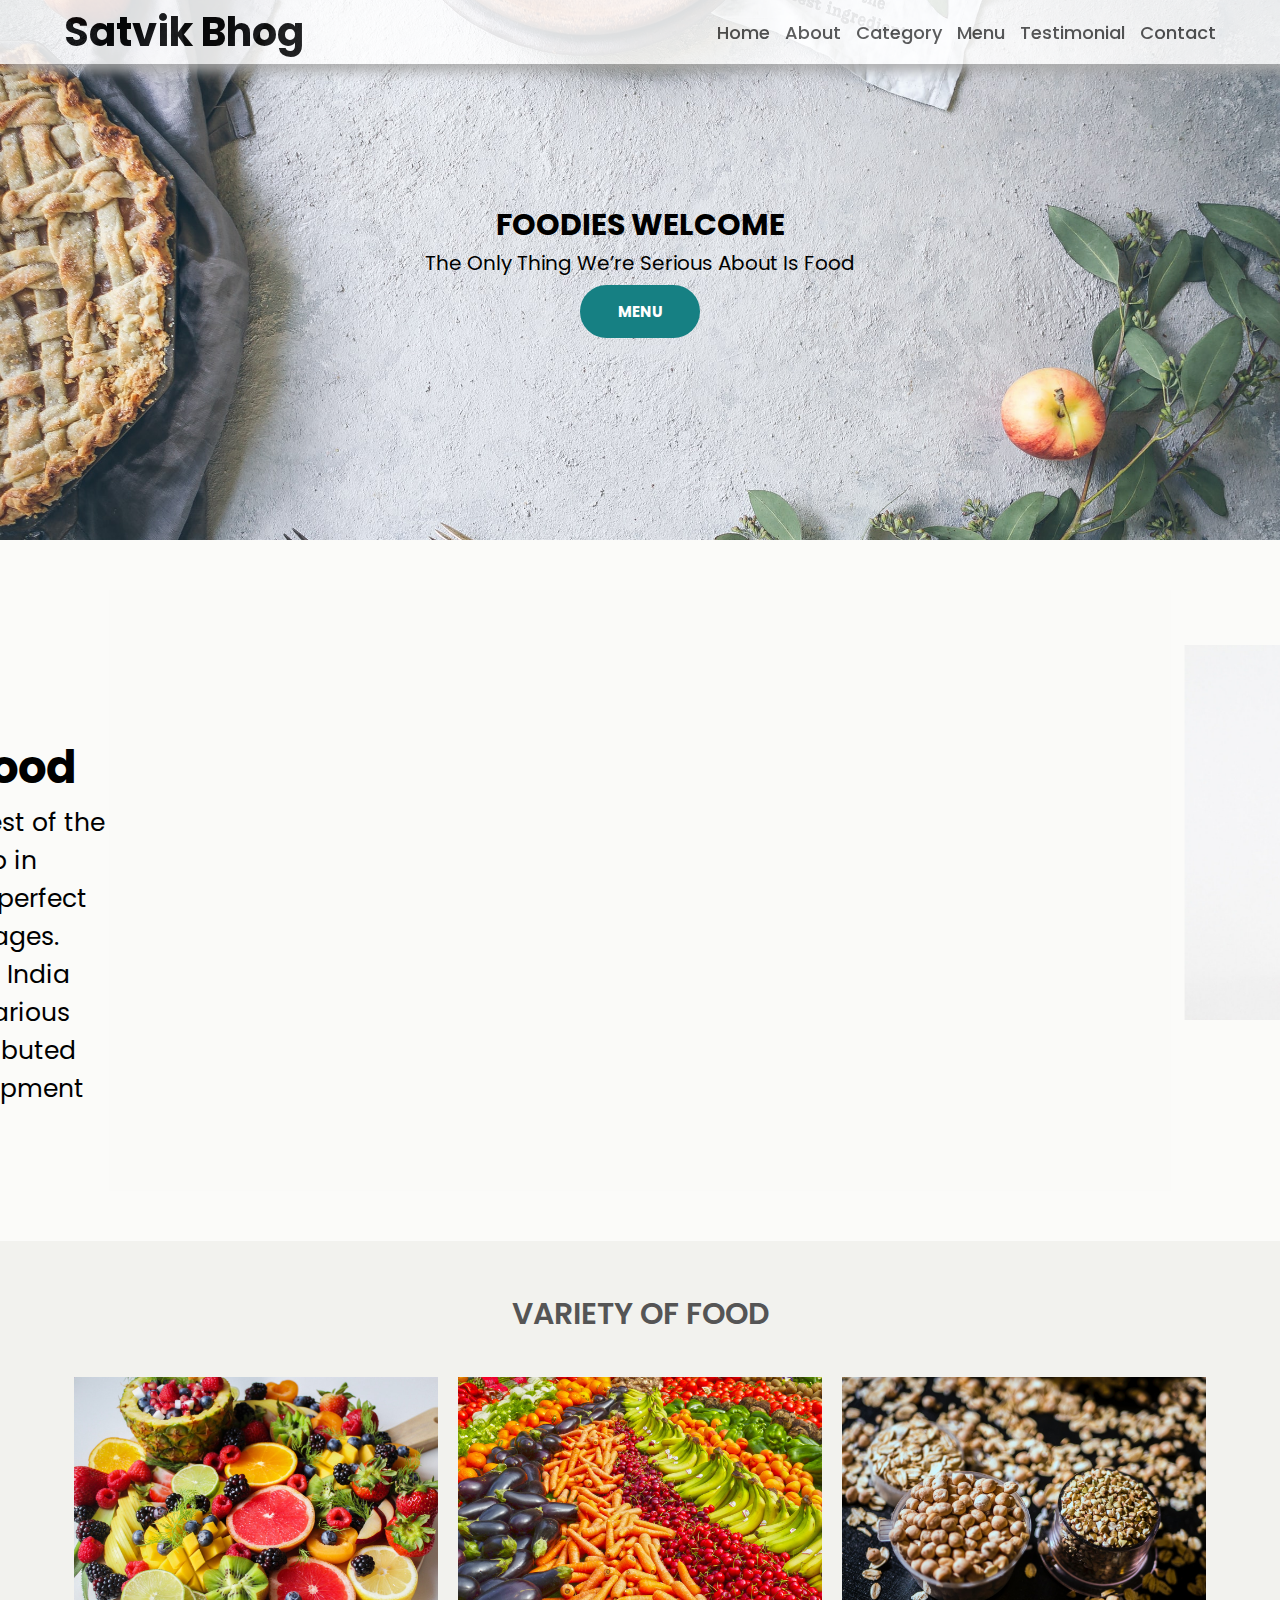
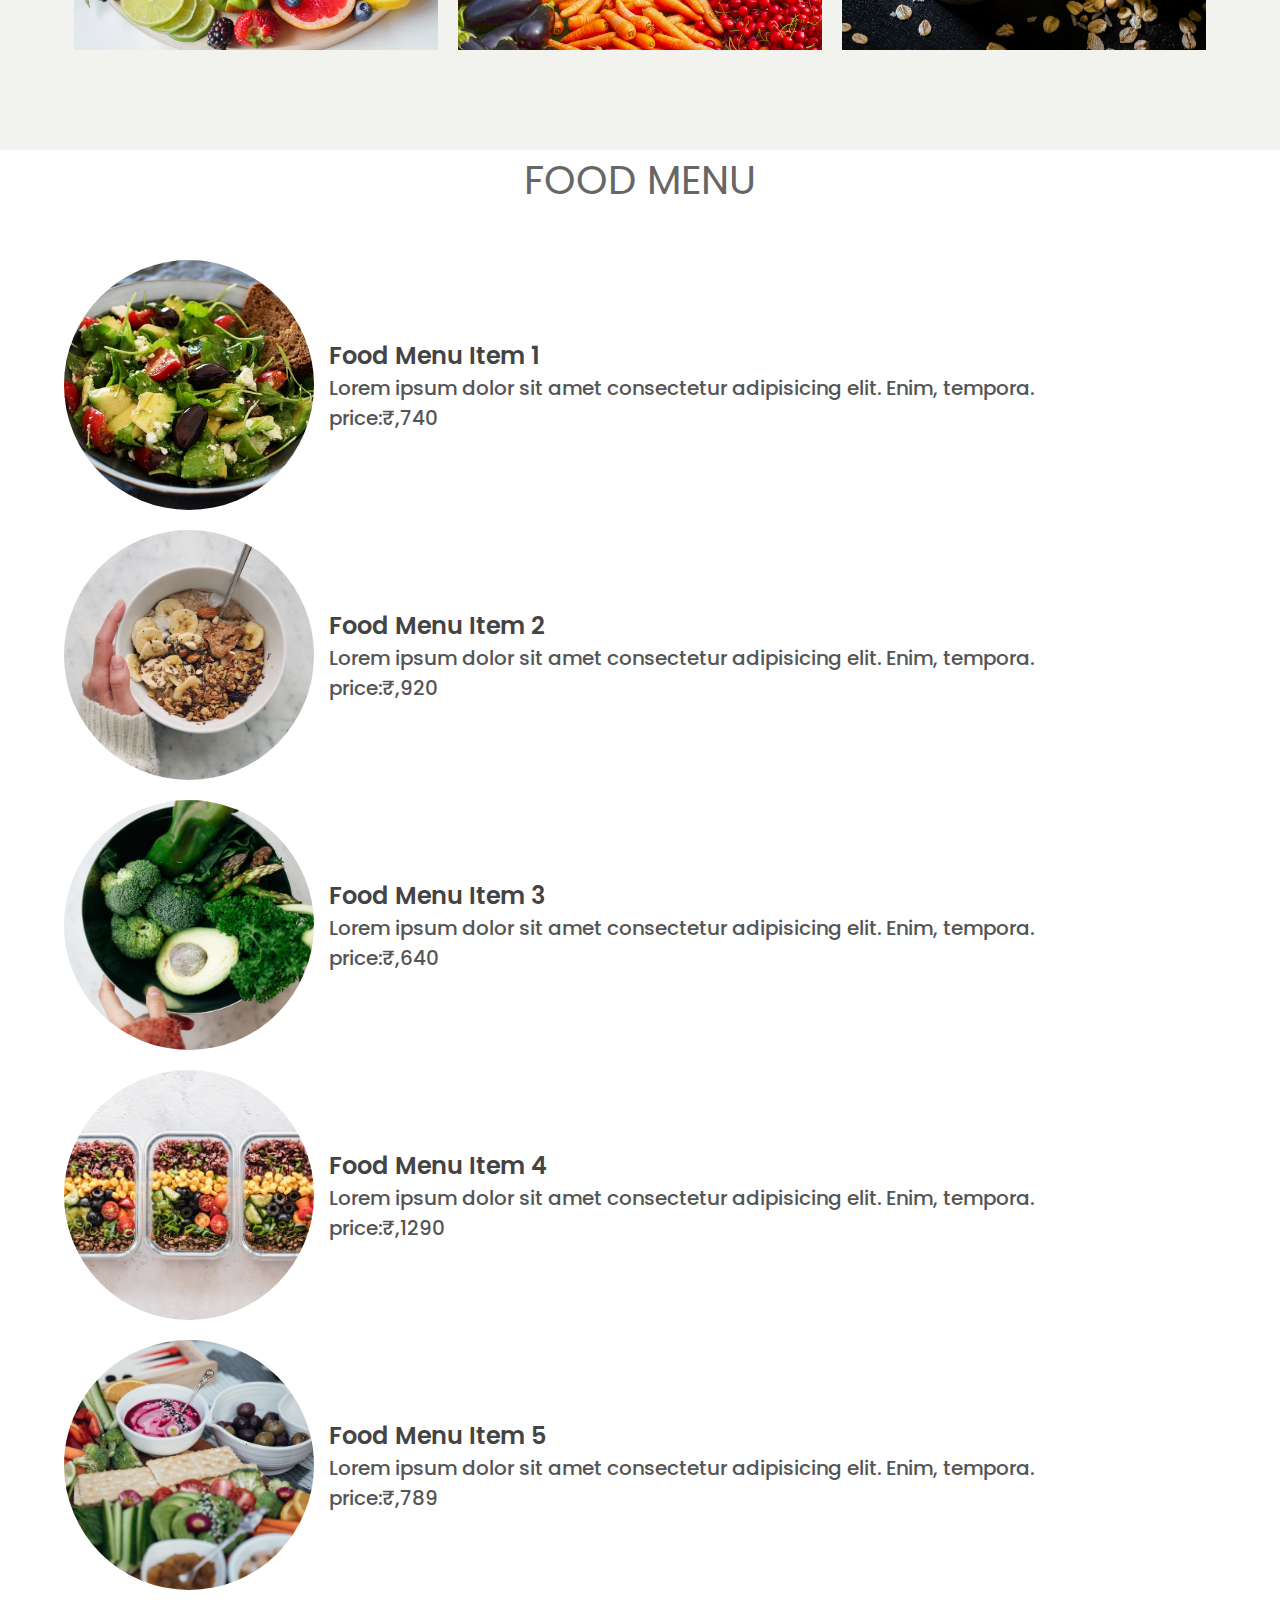
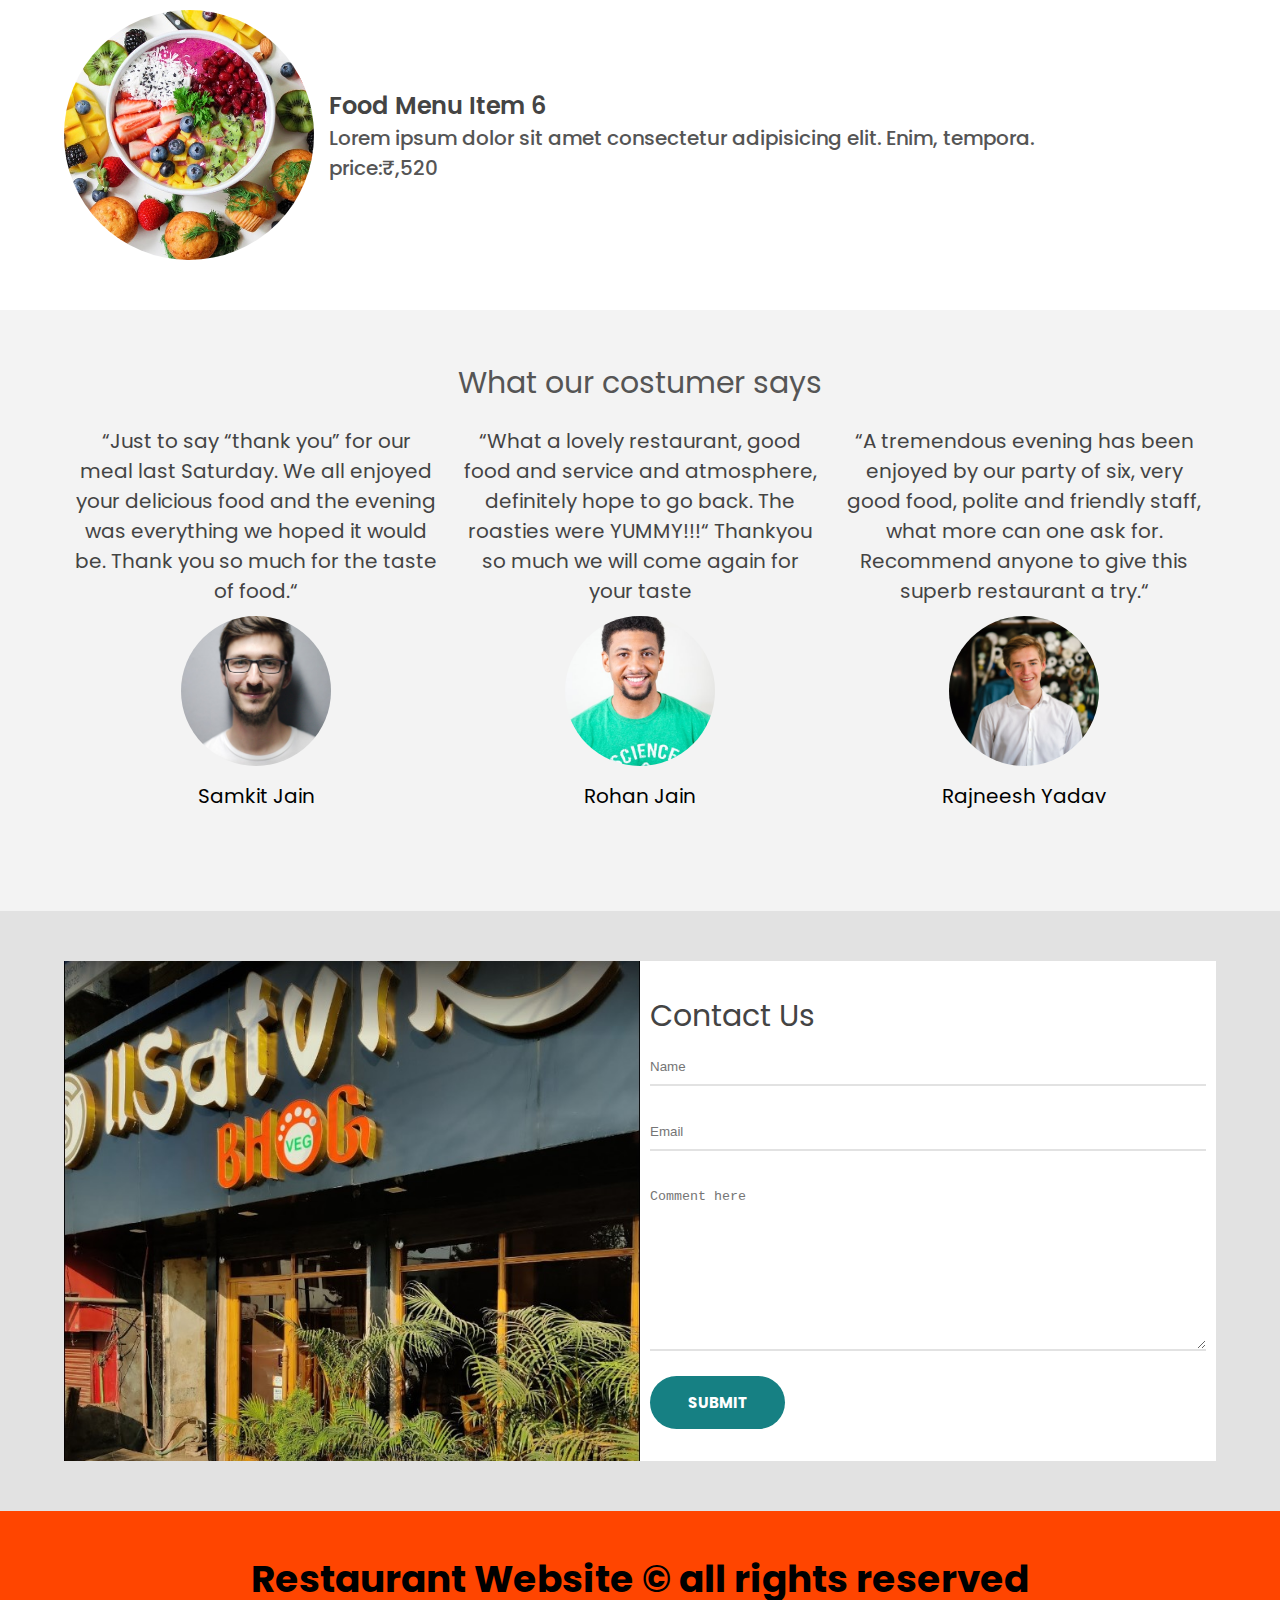
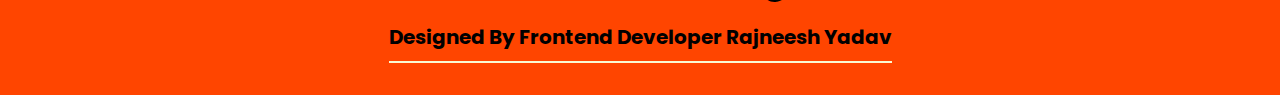
<file: index.html>
<!DOCTYPE html>
<html>
    <head>
        <meta charset="UTF-8">
        <meta name="viewport" content="width=device-height, inital-scle=1.0">
        <title>Resturant website</title>
        <link rel="stylesheet" href="style.css">
        <link rel="stylesheet" href="https://cdnjs.cloudflare.com/ajax/libs/font-awesome/5.15.1/css/all.min.css" integrity="sha512-+4zCK9k+qNFUR5X+cKL9EIR+ZOhtIloNl9GIKS57V1MyNsYpYcUrUeQc9vNfzsWfV28IaLL3i96P9sdNyeRssA==" crossorigin="anonymous" />
        
    </head>
    <body>
        <nav class="navbar">
            <div class="navbar-container container">
                <input type="checkbox">
                <div class="hamburger-lines">
                    <nav class="line line1"></nav>
                    <nav class="line line2"></nav>
                    <nav class="line line3"></nav>
                </div>
                <ul class="menu-item">
                    <li><a href="#showcase">Home</a></li>
                    <li><a href="#about">About</a></li>
                    <li><a href="#food">Category</a></li>
                    <li><a href="#food-menu">Menu</a></li>
                    <li><a href="#testimonial">Testimonial</a></li>
                    <li><a href="#contact">Contact</a></li>
                </ul>
                <h1 class="logo">Satvik Bhog</h1>
            </div>
        </nav>

<!-- ########################################### SHOWCASE AREA ##############################         -->

        <section class="showcase-area" id="showcase">
            <div class="showcase-container">
                <h1 class="main-title">Foodies Welcome</h1>
            <p>The Only Thing We’re Serious About Is Food</p>
            <a href="food-menu" class="btn btn-primary">Menu</a>
            </div>
        </section>
    
<!-- ################################################ ABOUT US ########################## -->
       
        <section id="about">
                  <div class="about-wrapper container">
                     <div class="about-text">
                         <p class="small">About Us</p>
                         <h2>Welcome To The Land Of Indian Food</h2>
                         <p>Indian food is different from rest of the world not only in taste but also in cooking methods. It reflects a perfect blend of various cultures and ages. Just like Indian culture, food in India has also been influenced by various civilizations, which have contributed their share in its overall development and the present form.</p>
                     </div>
                     <div class="about-image">
                         <img src="./img/about-photo.jpg" alt="about us">
                     </div>
                  </div>
        </section>
    <!-- ########################################## FOOD ###############################33 -->

        <section id="food">
            <h2>Variety Of Food</h2>
            <div class="food-container container">

                <div class="food-type fruit">
                    <div class="img-container">
                        <img src="./img/food1.jpg">
                        <div class="img-content">
                            <h3>Fruits</h3>
                            <a href="" class="btn btn-primary" target="_blank">Learn More</a>
                        </div>
                    </div>
                    
                </div>

                <div class="food-type vegetable">
                    <div class="img-container">
                        <img src="./img/food2.jpg">
                        <div class="img-content">
                            <h3>Vegetable</h3>
                            <a href="" class="btn btn-primary" target="_blank">Learn More</a>
                        </div>
                    </div>
                    
                </div>

                <div class="food-type grain">
                    <div class="img-container">
                        <img src="./img/food3.jpg">
                        <div class="img-content">
                            <h3>Grain</h3>
                            <a href="" class="btn btn-primary" target="_blank">Learn More</a>
                        </div>
                    </div>
                    
                </div>

            </div>
        </section>

<!-- ############################################## 4 FOOD MENU ########################################## -->

        <section id="food-menu">
            <h1 class="food-menu-heading"> FOOD MENU</h1>

            <div class="food-menu-container container">

                <div class="food-menu-item">
                    <div class="food-image">
                        <img src="./img/food-menu1.jpg">
                    </div>
                    <div class="description">
                        <h2 class="food-title">Food Menu Item 1</h2>
                        <p>Lorem ipsum dolor sit amet consectetur adipisicing elit. Enim, tempora.</p>
                        <p>price:&#8377,740</p>
                    </div>
                </div>

                <div class="food-menu-item">
                    <div class="food-image">
                        <img src="./img/food-menu2.jpg">
                    </div>
                    <div class="description">
                        <h2 class="food-title">Food Menu Item 2</h2>
                        <p>Lorem ipsum dolor sit amet consectetur adipisicing elit. Enim, tempora.</p>
                        <p>price:&#8377,920</p>
                    </div>
                </div>

                <div class="food-menu-item">
                    <div class="food-image">
                        <img src="./img/food-menu3.jpg">
                    </div>
                    <div class="description">
                        <h2 class="food-title">Food Menu Item 3</h2>
                        <p>Lorem ipsum dolor sit amet consectetur adipisicing elit. Enim, tempora.</p>
                        <p>price:&#8377,640</p>
                    </div>
                </div>

                <div class="food-menu-item">
                    <div class="food-image">
                        <img src="./img/food-menu4.jpg">
                    </div>
                    <div class="description">
                        <h2 class="food-title">Food Menu Item 4</h2>
                        <p>Lorem ipsum dolor sit amet consectetur adipisicing elit. Enim, tempora.</p>
                        <p>price:&#8377,1290</p>
                    </div>
                </div>

                <div class="food-menu-item">
                    <div class="food-image">
                        <img src="./img/food-menu5.jpg">
                    </div>
                    <div class="description">
                        <h2 class="food-title">Food Menu Item 5</h2>
                        <p>Lorem ipsum dolor sit amet consectetur adipisicing elit. Enim, tempora.</p>
                        <p>price:&#8377,789</p>
                    </div>
                </div>

                <div class="food-menu-item">
                    <div class="food-image">
                        <img src="./img/food-menu6.jpg">
                    </div>
                    <div class="description">
                        <h2 class="food-title">Food Menu Item 6</h2>
                        <p>Lorem ipsum dolor sit amet consectetur adipisicing elit. Enim, tempora.</p>
                        <p>price:&#8377,520</p>
                    </div>
                </div>



            </div>
        </section>

<!-- 5################################################### TESTINOMIAL ################################################## -->
     
       <section id="testimonial">

           <h2 class="testimonial-title">What our costumer says</h2>

           <div class="testimonial-container container">
               <div class="testimonial-box">
                   <!-- #1 -->
                   <div class="star-rating">
                       <span class="fa fa-star checked"></span>
                       <span class="fa fa-star checked"></span>
                       <span class="fa fa-star checked"></span>
                       <span class="fa fa-star checked"></span>
                       <span class="fa fa-star checked"></span>
                    </div>
                    
                   <p class="testimonial-text">“Just to say “thank you” for our meal last Saturday. We all enjoyed your delicious food and the evening was everything we hoped it would be. Thank you so much for the taste of food.“</p>
                   <div class="costomer-detail">
                       <div class="costomer-photo">
                           <img src="./img/male-photo1.jpg">
                       </div>
                       <p class="costomer-name">Samkit Jain</p>
                   </div>
               </div>
                    <!-- #2 -->
               <div class="testimonial-box">
                   <div class="star-rating">
                       <span class="fa fa-star checked"></span>
                       <span class="fa fa-star checked"></span>
                       <span class="fa fa-star checked"></span>
                       <span class="fa fa-star checked"></span>
                       <span class="fa fa-star checked"></span>
                    </div>
                    
                   <p class="testimonial-text">“What a lovely restaurant, good food and service and atmosphere, definitely hope to go back. The roasties were YUMMY!!!“ Thankyou so much we will come again for your taste</p>
                   <div class="costomer-detail">
                       <div class="costomer-photo">
                           <img src="./img/male-photo2.jpg">
                       </div>
                       <p class="costomer-name">Rohan Jain</p>
                   </div>
               </div>
                   <!-- #3 -->
               <div class="testimonial-box">
                   <div class="star-rating">
                       <span class="fa fa-star checked"></span>
                       <span class="fa fa-star checked"></span>
                       <span class="fa fa-star checked"></span>
                       <span class="fa fa-star checked"></span>
                       <span class="fa fa-star checked"></span>
                    </div>
                    
                   <p class="testimonial-text">“A tremendous evening has been enjoyed by our party of six, very good food, polite and friendly staff, what more can one ask for. Recommend anyone to give this superb restaurant a try.“</p>
                   <div class="costomer-detail">
                       <div class="costomer-photo">
                           <img src="./img/male-photo3.jpg">
                       </div>
                       <p class="costomer-name">Rajneesh Yadav</p>
                   </div>
               </div>
           </div>

       </section>

<!-- ################################################### CONTACT HTML ####################################################### -->
       
      <section id="contact">
          <div class="contact-container container">
              <div class="contact-image">
                  <img src="./img/satvik.jpg">
              </div>
              <div class="form-container">
                  <h2>Contact Us</h2>
                  <input type="text" name="" id="" placeholder="Name"><br>
                  <input type="email" id="" placeholder="Email"><br>
                  <textarea name="" rows="10" cols="30" placeholder= "Comment here"></textarea><br>
                  <a href="#" class="btn btn-primary">Submit</a>
              </div>
          </div>
      </section>

<!-- ############################################# FOOTER ################################################  -->

    <footer id="footer">
        <h2>Restaurant Website &copy all rights reserved</h2>
        <h3>Designed By Frontend Developer Rajneesh Yadav</h3>
    </footer>

<!-- ############################################ SMOOTH SCROLLING ################################################ -->

<script src="https://ajax.googleapis.com/ajax/libs/jquery/3.3.1/jquery.min.js"></script>
<script>
$(document).ready(function(){
  // Add smooth scrolling to all links
  $("a").on('click', function(event) {

    // Make sure this.hash has a value before overriding default behavior
    if (this.hash !== "") {
      // Prevent default anchor click behavior
      event.preventDefault();

      // Store hash
      var hash = this.hash;

      // Using jQuery's animate() method to add smooth page scroll
      // The optional number (800) specifies the number of milliseconds it takes to scroll to the specified area
      $('html, body').animate({
        scrollTop: $(hash).offset().top
      }, 800, function(){

        // Add hash (#) to URL when done scrolling (default click behavior)
        window.location.hash = hash;
      });
    } // End if
  });
});
</script>




    </body>
</html>
</file>
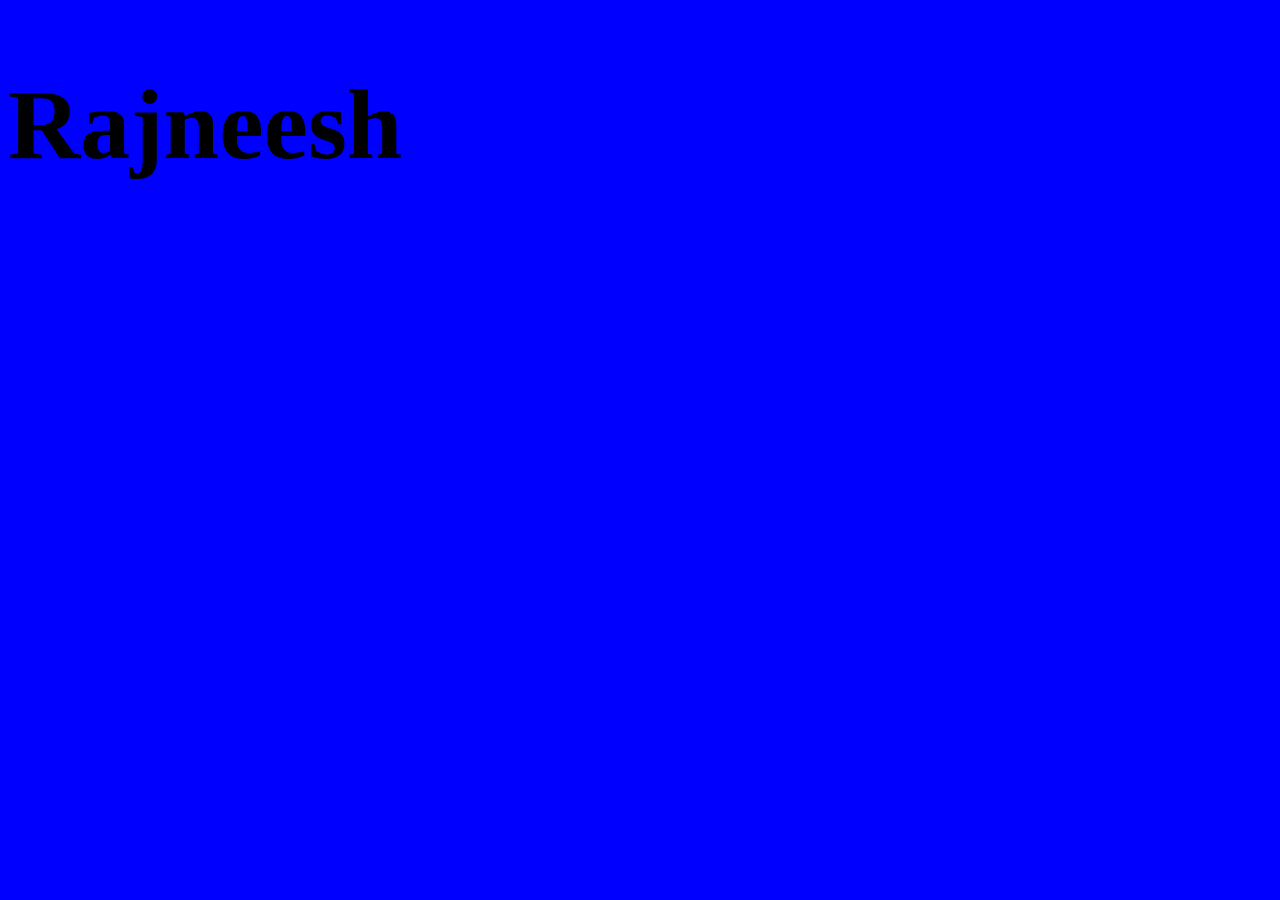
<file: new.html>
<!DOCTYPE html>
<html>
    <head>
        <meta charset="UTF-8">
        <meta name="viewport" content="width=device-height, inital-scle=1.0">
        <link rel="stylesheet" href="new.css">
    </head>
    <body>
        <h1>Rajneesh</h1>
    </body>
</html>
</file>
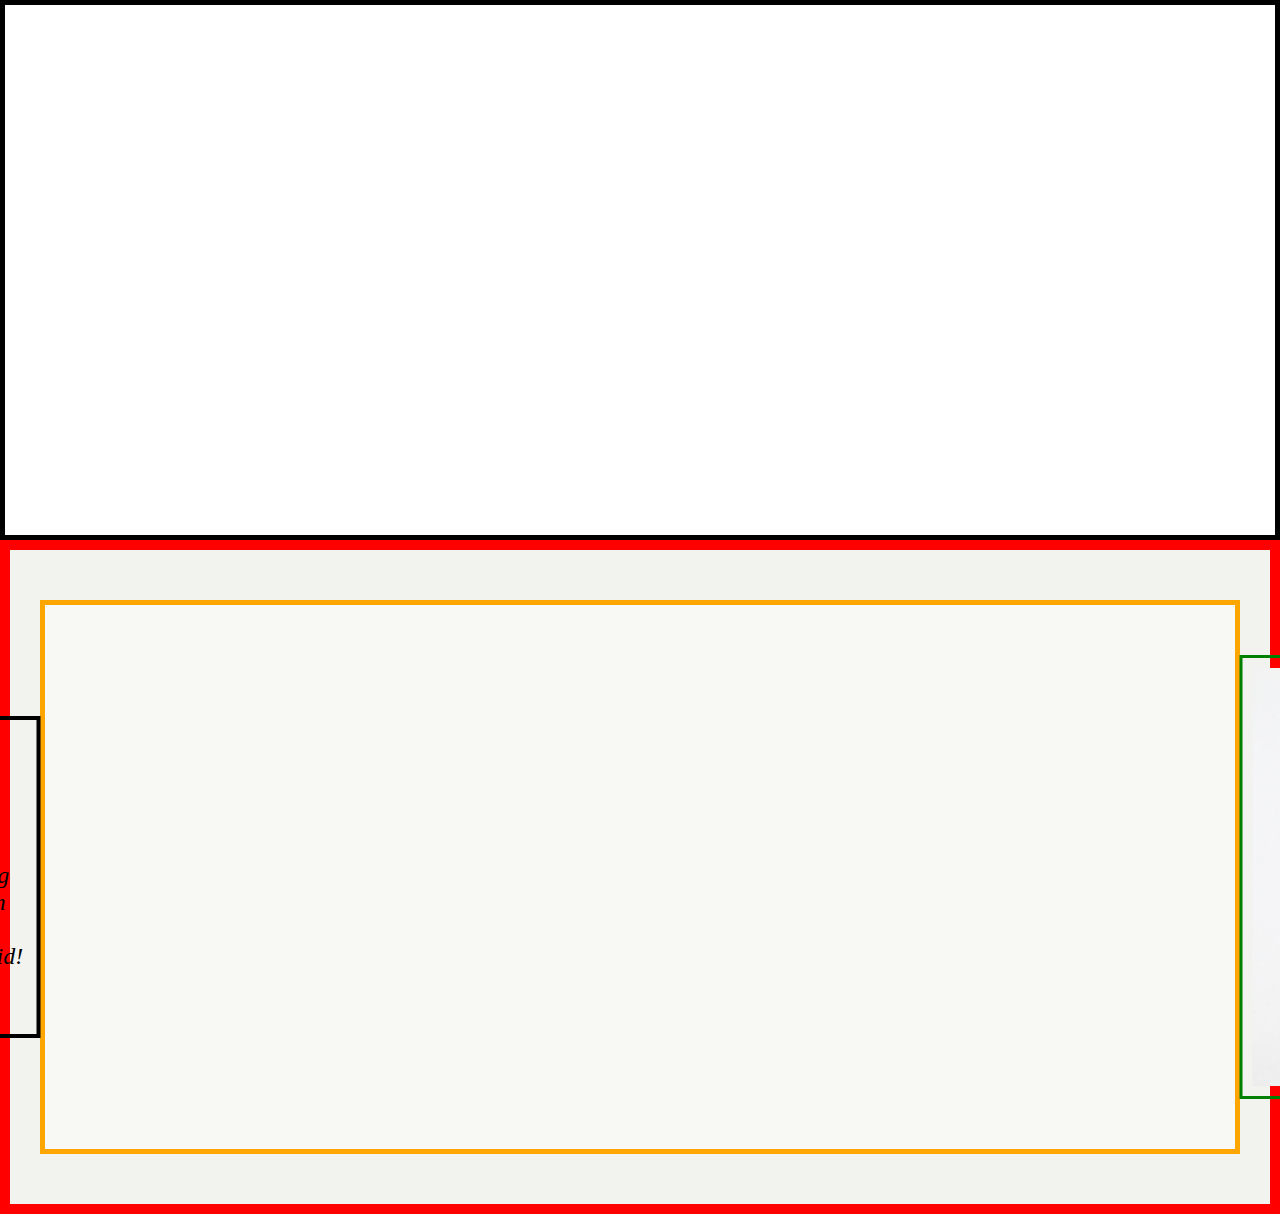
<file: waste.html>
<!DOCTYPE html>
<html>
    <head>
        <link rel="stylesheet" href="waste.css">
    </head>
    <body>
        <div class="first">

        </div>
        <div class="about">

            <div class="container">
                <div class="text">
                    <p class="para">About Us</p>
                    <h1>Welcome To The Land Of Indian Food</h1>
                    <p>Lorem ipsum dolor sit amet, consectetur adipisicing elit. Optio iusto dignissimos laudantium quibusdam cum officia natus perspiciatis. Ducimus placeat molestias aut aspernatur alias sed architecto aliquid! Praesentium esse, rem animi repellendus, autem ipsum, sapiente harum quam ipsa in non modi.</p>
                </div>
                <div class="image">
                    <img src="./img/about-photo.jpg" alt="image">
                </div>
            </div>

        </div>
        
    </body>
</html>
</file>
<file: style.css>
@import url('https://fonts.googleapis.com/css2?family=Poppins:ital,wght@0,200;0,300;0,400;0,500;0,600;0,700;1,200&display=swap');
*,
*::after,
*::before{
    box-sizing: border-box;
    padding: 0;
    margin: 0;
}
html{
    font-size: 62.5%;
}
body{
    font-family: 'Poppins', sans-serif;
}
/* ##################################### UTILITY CLASS #############################################  */
.container{
    max-width: 1200px;
    width: 90%;
    margin: auto;
}
.btn{
    text-decoration: none;
    display: inline-block;
    padding: 1em 2.5em;
    border-radius: 50px;
    cursor: pointer;
    margin-top: 0.5em;
    text-transform: uppercase;
    outline: none;
    font-weight: 500;
   
}
.btn-primary{
    color: #ffffff;
    background: #168083;
    font-weight: bold;
}
/* ##################################### NAVBAR STYLING ############################################ */

/* for desktop mode  */
.navbar input[type="checkbox"],
.navbar .hamburger-lines{
    display: none;
}
.navbar{
    box-shadow: 10px 5px 10px 3px #aaaaaa;
    position: fixed;
    width: 100%;
    background: #ffffff;
    color: #000000;
    opacity: 0.85;
    z-index: 9999;
}
.navbar-container{
    /* border: 4px solid red; */
    display: flex;
    justify-content: space-between;
    height: 64px;
    align-items: center;
}
.menu-item{
    order: 2;
    display: flex;
    /* border: 2px solid green; */
    
}
.menu-item li{
    margin-left: 1.5rem;
    list-style: none;
    font-size: 1.8rem;
}
.logo{
    font-size: 4rem;
    order: 1;

}
.navbar a{
    color: #444444;
    text-decoration: none;
    font-weight: 500;
    transition: color 0.3s ease-in-out
}
.navbar a:hover{
    color: #117964;
    
}

/*########################################### SHOWCASE AREA ##############################         --> */
.showcase-area{
    height: 60vh;
    background: url('./img/header-image2.jpg');
    background-position: center;
    background-size: cover;
    background-repeat: no-repeat;
    
}
.showcase-container{
    /* border: 5px solid green; */
    display: flex;
    flex-direction: column;
    align-items: center;
    justify-content: center;
    height: 100%;
    /* font-size: 3rem; */
    letter-spacing: 0px;
}
.showcase-container .main-title{
    text-transform: uppercase;
    font-size: 3rem;
}
.showcase-container p{
    font-size: 2rem;
}
.btn-primary{
    font-size: 1.5rem;
}

/* ######################################### ABOUT US ################################### */
#about{
    /* border: 10px solid red; */
    padding: 50px;
    background: rgba(250, 250, 247, 0.726); 
}
.about-wrapper{
    /* border: 5px solid orange; */
    background: rgba(250, 250, 247, 0.726);
    display: flex;
    padding: 45px;
   
}
.about-text{
    width: 400px;
    flex-grow: 1;
    margin: auto;
    /* font-family: 'Times New Roman', Times, serif; */
     /* border: 5px solid red;   */
    transform: translateX(-110%);
    animation-name: text-animation;
    animation-duration: 0.9s;
    animation-fill-mode: forwards;
    animation-timing-function: ease-in-out;
}
@keyframes text-animation{
    from{
        transform: translateX(-110%);
    }
    to{
        transform: translateX(0%);
    }
}
.about-image{
    /* border: 5px solid green; */
    width: 400px;
    padding: 10px;
    flex-grow: 1;
    transform: translateX(110%);
    animation-name: image-animation;
    animation-duration: 0.9s;
    animation-fill-mode: forwards;
    animation-timing-function: ease-in-out;
}

@keyframes image-animation{
    from{
        transform: translateX(110%);
    }
    to{
        transform: translateX(0%);
    }
}


.about-image img{
    
    display: block;
    width: 100%;
   
}
.about-text .small{
    font-size: 1.9rem;
}
.about-text h2{
font-size: 4.5rem;
padding: 2px 0px;
}
.about-text p{
    font-size: 2.5rem;
    /* font-style: italic; */
}


/* ########################################## FOOD CAREGORY  #################################### */
#food{
    /* border: 10px solid black; */
    padding: 5rem 0 10rem 0;
    background: rgba(240, 240, 235, 0.836);

}
#food h2{
    text-align: center;
    font-size: 3rem;
    font-weight: 600;
    margin-bottom: 40px;
    text-transform: uppercase;
    color: #555555;
}
.food-container{
    /* border: 5px solid red; */
    display: flex;
    justify-content: space-between;
}
.food-container img{
    display: block;
    width: 100%;
    margin: auto;
    max-height: 300px;
    object-position: center;
    object-fit: cover;
}
.food-type{
    /* border: 5px solid brown; */
}
.img-container{
    margin: 0 1rem ;
    /* border: 2px solid blue; */
    position: relative;
}
.img-content{
   border: 5px solid black;
   position: absolute;
   top: 90%;
   left: 50%;
   transform: translate(-50%, -50%);
   opacity: 0;
   z-index: 2;
   text-align: center;
   transition: all 0.3s ease-in-out 0.1s;
}
.img-content h3{
    color: #ffffff;
    font-size: 3rem;
}
.img-content a{
    font-size: 1.2rem;
}
.img-container::after{
    content: 'y';
    display: block;
    position: absolute;
    top: 0px;
    left: 0px;
    width: 100%;
    height: 100%;
    background: rgba(0,0,0,0.871);
    /* opacity:1 ; */
    z-index: 1;
    transform: scaleY(0);
    transform-origin: 100% 100%;
    transition: all 0.3s ease-in-out;
}
.img-container:hover::after{
    opacity: 1;
    transform: scaleY(1);
}
.img-container:hover .img-content{
    opacity: 1;
    top: 45%;

}
/* 4####################################### FOOD MENU STYLING ################################## */

.food-menu-heading{
    font-size: 4rem;
    text-align: center;
    font-weight: 400;
    color: #666666;
}
.food-menu-container{
    /* border: 7px solid green; */
    display: flex;
    /* justify-content: space-between; */
    flex-wrap: wrap;
    padding: 50px 0px 30px 0px;
}
.food-menu-container img{
    display: block;
    width: 250px;
    height: 250px;
    border-radius: 50%;
    object-fit: cover;
    object-position: center;
}
.food-menu-item{
    /* border: 5px solid pink; */
    display: flex;
    flex:1 1 600px;
    margin-bottom: 2rem;
}
.description{
    margin: auto 1.5rem;
}
.food-title{
    font-size: 2.4rem;
    font-weight: 600;
    color: #444444;
}
.description p{
    font-size: 2rem;
    color: #555555;
    font-weight: 500;
}
.food-price{
    color: #117964;
    font-weight: 700;
}


/* ############################## TESTINOMIAL ############################### */
#testimonial{
    /* border: 10px  */
    /* solid green; */
    background: rgba(243, 243, 243);
    padding: 5rem 0rem;
    
}
.star-rating{
    /* border: 5px solid orange; */
}
#testimonial .testimonial-title{
    text-align: center;
    font-size: 3rem;
    font-weight: 400;
    color: #555555;

}
.testimonial-container{
    /* border: 5px solid red; */
    display: flex;
    margin-bottom: 3rem;
    /* justify-content: space-between */
    /* flex: 1 1 400px; */
}
.testimonial-container .checked{
    color: #ff9529;
}
.testimonial-box{
    /* border: 5px solid black; */
    padding: 1rem;
    text-align: center;
    flex: 1 1 400px;
}

.testimonial-box .costomer-photo img{
    width: 150px;
    height: 150px;
    border-radius: 50%;
    object-fit: cover;
    object-position: center;
    margin: auto;
}
.costomer-name{
    font-size: 2rem;
    margin: 1rem 0;
}
.testimonial-box .testimonial-text{
    font-size: 2rem;
    margin: 1rem 0;
    color: #444444;
}
/* ############################################### CONTACT HTML ################################# */

#contact{
    /* border: 5px solid red; */
    padding: 5rem 0;
    background: rgba(226, 226, 226);
}
.contact-container{
    /* border: 10px solid green; */
    height: 500px;
    display: flex;
    background: #ffffff;
    flex: 1 1 600px;
}
.contact-image{
    /* border: 2px solid blue; */
    width: 50%;
   
}
.contact-image img{
    display: block;
    width: 100%;
    height: 400px;
    height: 100%;
    object-fit: cover;
    object-position: top;
}
.form-container{
    /* border: 5px solid brown; */
    padding: 1rem;
    width: 50% ;
    margin: auto;
}
input{
    width: 100%;
    display: block;
    border: none;
    border-bottom: 2px solid#dddd;
    padding: 1rem 0;
    outline: none;
    margin-bottom: 1rem;
    color: #444444;
    font-weight: 500;
}
textarea{
    width: 100%;
    height: 100%;
    display: block;
    border: none;
    border-bottom: 2px solid #dddd ;
    color: #444444;
    padding:  1rem 0;}
.form-container h2{
    font-size: 3rem;
    font-weight: 400;
    color: #444444;
    margin-bottom: 1rem;
}
.form-container{
    font-size: 1.2rem;
}

/* ############################ Footer ###################################### */
#footer{
    text-align: center;
    font-size: 2.5rem;
    padding: 4rem;
    font-weight: 500;
    color: #ffffff;
    /* margin: 3rem; */
    /* background: rgba(65,65,65); */
 background: orangered;
 /* background: lightgoldenrodyellow; */
    color: black;
}
#footer h2{
    padding-bottom: 1rem;
}
#footer h3{
    font-size: 2rem;
    padding: 3rem 0px 1rem 0px;
    border-bottom: 2px solid lightgoldenrodyellow;
    display: inline;
    display: bl;
    
}
/* ##################################### MEDIA QUARIES ########################################### */

@media (max-width:500px){
    html{
        font-size: 2px;
    }
    .navbar{
        opacity: 5;
        z-index: 0;
    }
    .navbar-container .navbar input[type="chechbox"],
    .navbar-container .navbar .hamburger-lines{
        display: block;
        position: relative;
        height: 64px;
    }

}
</file>
<file: new.css>
html{
    font-size: 10px;
}
body{
    /* font-size: 62.5%; */
    background: blue;
}
h1{
    font-size: 10rem;
}
@media (max-width: 500px){
    h1{
        font-size: 2px;
    }
}
</file>
<file: waste.css>
*{
    margin: 0px;
    padding: 0px;
    box-sizing: border-box;
}
.first{
    border: 5px solid black;
    height: 60vh;
}
.about{
    border: 10px solid red;
    padding: 50px 0px;
    background: rgba(236, 236, 231, 0.678);
}
.text{
    border: 4px solid black;
    width: 400px;
    flex-grow: 1;
    margin: auto;
    padding: 10px;
    transform: translateX(-110%);
    animation-name: text-animation;
    animation-duration: 0.7s;
    animation-fill-mode: forwards;
    -moz-animation-timing-function: ease-in-out;
}
@keyframes text-animation{
    form{
        transform: translateX(-110%);

    }
    to{
        transform: translateX(0%);
    }
} 
.container{
    border: 5px solid orange;
    max-width: 1200px;
    margin: auto;
    display: flex;
    flex-wrap: wrap;
    padding: 50px;
    background: rgba(250, 250, 247, 0.651);
    
}
.image{
    border: 3px solid green;
    flex-grow: 1;
    width: 400px;
    padding: 10px;
    transform: translateX(110%);
    animation-name: image-animation;
    animation-duration: 0.7s;
    animation-fill-mode: forwards;
    animation-timing-function: ease-in-out;
}
@keyframes image-animation{
    from{
        transform: translateX(110%);
    }
    to{
       transform: translateX(0%);
    }
}

.image img{
    display: block;
    width: 100%;
}
.container .text p{
    font-size: 1.5rem;
    font-style: italic;
}
.container .text h1{
    font-size: 3rem;
    font-weight: 800;
}
.container .text .para{
    font-size: 1.2rem;
}
</file>
